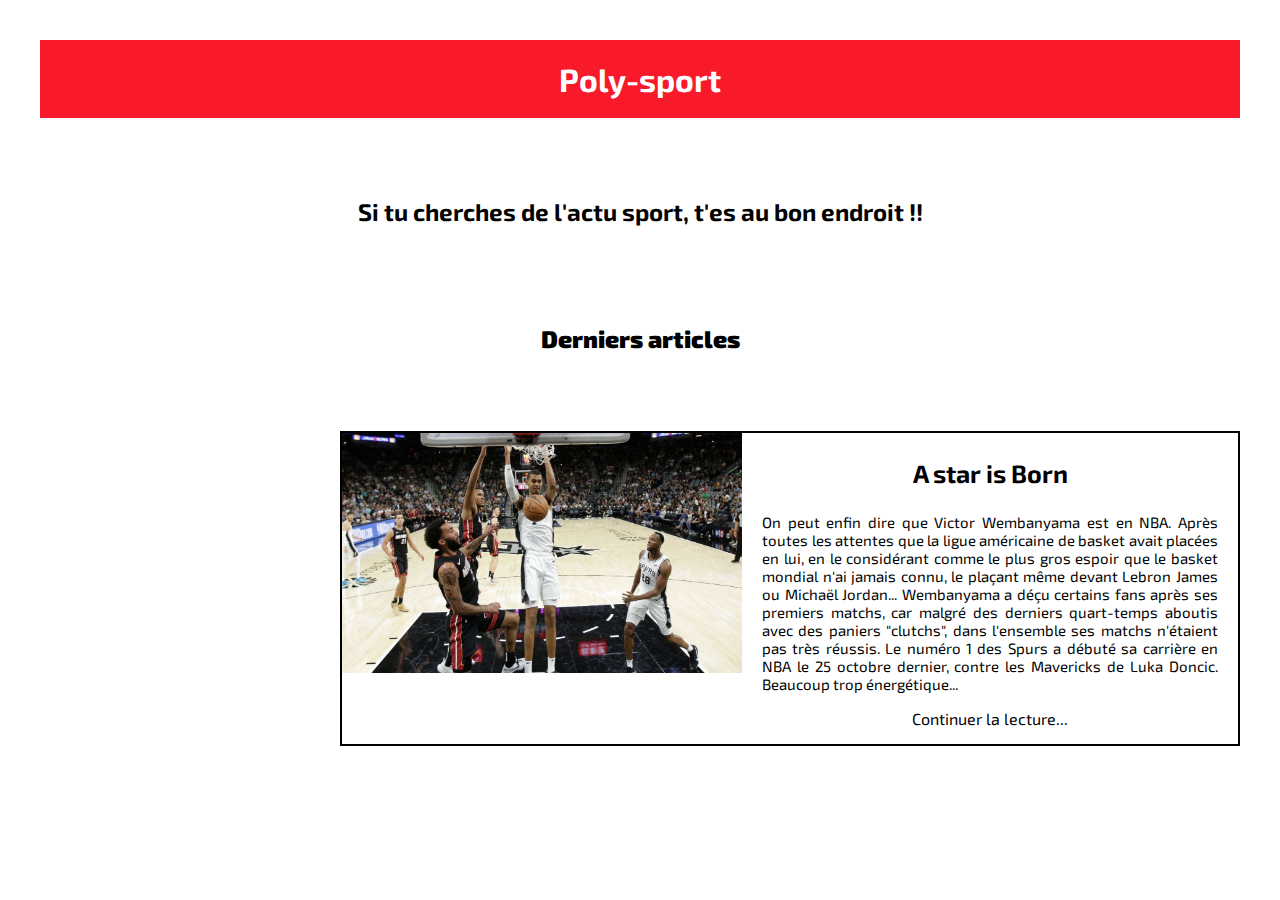
<file: index.html>
<html lang="fr">
<head>
<title><strong>A star is Born</strong></title>
<link rel="stylesheet" href="style.css">
<link rel="stylesheet" href="article_wemby.html">
<link rel="stylesheet" type="text/css" href="https://fonts.googleapis.com/css2?family=Nunito+Sans:opsz,wght@6..12,200&display=swap">
<link rel="stylesheet" type="text/css" href="https://fonts.googleapis.com/css2?family=Exo+2:wght@300&display=swap">
</head>
<body id="page_acceuil">

	<h1 id="titre_site">Poly-sport</strong></h1>
	<br></br>
			<h2>Si tu cherches de l'actu sport, t'es au bon endroit !!</h2>
			<br></br>
				<div class="page_de_présentation">
				<h2 id="articles"><strong>Derniers articles</strong></h2>
				<br></br>
					<div class="presentation_wemby">
					<img src="IMAGES/dunk_wemby.jpg" alt="Victor Wembanyama dunk face aux heat" id="dunk_wemby">
						<div class="inside_presentation_wemby">
						<p id="titre_wemby_acceuil"><strong>A star is Born</a></strong></p>
						<p id="paragraphe_acceuil">On peut enfin dire que Victor Wembanyama est en NBA. Après toutes les attentes que la ligue américaine de basket avait placées en lui, en le considérant comme le plus gros espoir que le basket mondial n'ai jamais connu, le plaçant même devant Lebron James ou Michaël Jordan... Wembanyama a déçu certains fans après ses premiers matchs, car malgré des derniers quart-temps aboutis avec des paniers "clutchs", dans l'ensemble ses matchs n'étaient pas très réussis. Le numéro 1 des Spurs a débuté sa carrière en NBA le 25 octobre dernier, contre les Mavericks de Luka Doncic. Beaucoup trop énergétique...</p>
					<p><a href="article_wemby.html" target="_blank" class="lien">Continuer la lecture...</p></div>
					</div>
				</div>
</body>
</html>
</file>
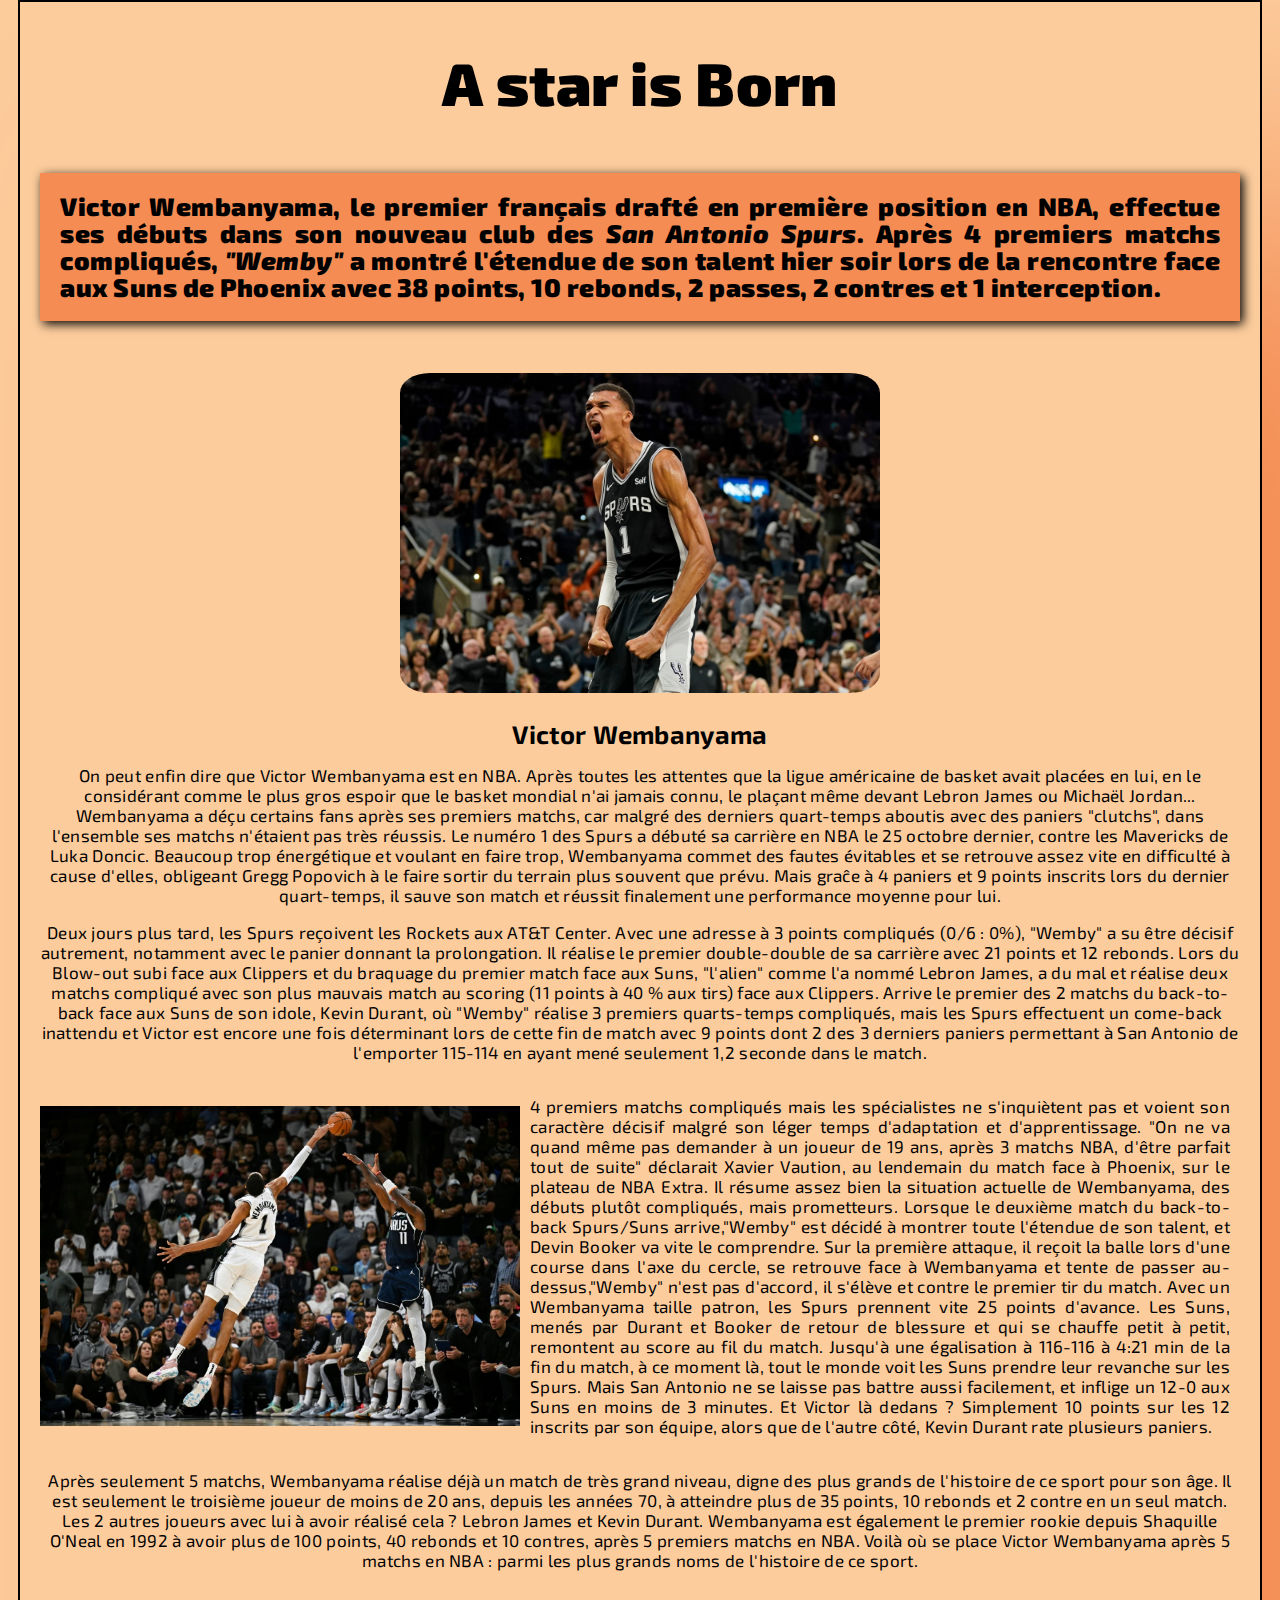
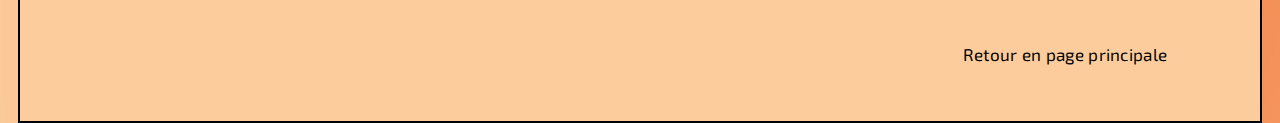
<file: article_wemby.html>
<html lang="fr">
<head>
<title><strong>A star is Born</strong></title>
<link rel="stylesheet" href="style.css">
<link rel="stylesheet" type="text/css" href="https://fonts.googleapis.com/css2?family=Nunito+Sans:opsz,wght@6..12,200&display=swap">
<link rel="stylesheet" type="text/css" href="https://fonts.googleapis.com/css2?family=Exo+2:wght@300&display=swap">
<link rel="stylesheet" href="index.html">
</head>

<body id="article_wemby">

	<h1 id="titre_wemby"><strong>A star is Born</strong></h1>
	<br>
		<h2 id="chapo_wemby"><strong>Victor Wembanyama, le premier français drafté en première position en NBA, effectue ses débuts dans son nouveau club des <em>San Antonio Spurs</em>. Après 4 premiers matchs compliqués, <em>"Wemby"</em> a montré l'étendue de son talent hier soir lors de la rencontre face aux Suns de Phoenix avec 38 points, 10 rebonds, 2 passes, 2 contres et 1 interception.</strong></h2>
	</br>
		<img src="IMAGES/wemby.jpg" alt="Victor Wembanyama montre les muscles après un gros dunk face aux Houston Rockets" id="Victor_Wembanyama">
		<h2 ><a href="https://fr.wikipedia.org/wiki/Victor_Wembanyama" target="_blank" id="lien_Victor">Victor Wembanyama</a></h2>

			<p>On peut enfin dire que Victor Wembanyama est en NBA. Après toutes les attentes que la ligue américaine de basket avait placées en lui, en le considérant comme le plus gros espoir que le basket mondial n'ai jamais connu, le plaçant même devant Lebron James ou Michaël Jordan... Wembanyama a déçu certains fans après ses premiers matchs, car malgré des derniers quart-temps aboutis avec des paniers "clutchs", dans l'ensemble ses matchs n'étaient pas très réussis. Le numéro 1 des Spurs a débuté sa carrière en NBA le 25 octobre dernier, contre les Mavericks de Luka Doncic. Beaucoup trop énergétique et voulant en faire trop, Wembanyama commet des fautes évitables et se retrouve assez vite en difficulté à cause d'elles, obligeant Gregg Popovich à le faire sortir du terrain plus souvent que prévu. Mais graĉe à 4 paniers et 9 points inscrits lors du dernier quart-temps, il sauve son match et réussit finalement une performance moyenne pour lui.</p>

			<p>Deux jours plus tard, les Spurs reçoivent les Rockets aux AT&T Center. Avec une adresse à 3 points compliqués (0/6 : 0%), "Wemby" a su être décisif autrement, notamment avec le panier donnant la prolongation. Il réalise le premier double-double de sa carrière avec 21 points et 12 rebonds. Lors du Blow-out subi face aux Clippers  et du braquage du premier match face aux Suns, "l'alien" comme l'a nommé Lebron James, a du mal et réalise deux matchs compliqué avec son plus mauvais match au scoring (11 points à 40 % aux tirs) face aux Clippers. Arrive le premier des 2 matchs du back-to-back face aux Suns de son idole, Kevin Durant, où "Wemby" réalise 3 premiers quarts-temps compliqués, mais les Spurs effectuent un come-back inattendu et Victor est encore une fois déterminant lors de cette fin de match avec 9 points dont 2 des 3 derniers paniers permettant à San Antonio de l'emporter 115-114 en ayant mené seulement 1,2 seconde dans le match.</p>
			<div class="wemby_mavs">
				<p ><img src="IMAGES/wemby_mavs.jpg" alt="Wembanyama dunk face aux Mavs" id="wemby_gauche_article"></p>
				<p id="wemby_texte_photo">4 premiers matchs compliqués mais les spécialistes ne s'inquiètent pas et voient son caractère décisif malgré son léger temps d'adaptation et d'apprentissage. "On ne va quand même pas demander à un joueur de 19 ans, après 3 matchs NBA, d'être parfait tout de suite" déclarait Xavier Vaution, au lendemain du match face à Phoenix, sur le plateau de NBA Extra. Il résume assez bien la situation actuelle de Wembanyama, des débuts plutôt compliqués, mais prometteurs. Lorsque le deuxième match du back-to-back Spurs/Suns arrive,"Wemby" est décidé à montrer toute l'étendue de son talent, et Devin Booker va vite le comprendre. Sur la première attaque, il reçoit la balle lors d'une course dans l'axe du cercle, se retrouve face à Wembanyama et tente de passer au-dessus,"Wemby" n'est pas d'accord, il s'élève et contre le premier tir du match. Avec un Wembanyama taille patron, les Spurs prennent vite 25 points d'avance. Les Suns, menés par Durant et Booker  de retour de blessure et qui se chauffe petit à petit, remontent au score au fil du match. Jusqu'à une égalisation à 116-116 à 4:21 min de la fin du match, à ce moment là, tout le monde voit les Suns prendre leur revanche sur les Spurs. Mais San Antonio ne se laisse pas battre aussi facilement, et inflige un 12-0 aux Suns en moins de 3 minutes. Et Victor là dedans ? Simplement 10 points sur les 12 inscrits par son équipe, alors que de l'autre côté, Kevin Durant rate plusieurs paniers.</p>
			</div>

			<p>Après seulement 5 matchs, Wembanyama réalise déjà un match de très grand niveau, digne des plus grands de l'histoire de ce sport pour son âge. Il est seulement le troisième joueur de moins de 20 ans, depuis les années 70, à atteindre plus de 35 points, 10 rebonds et 2 contre en un seul match. Les 2 autres joueurs avec lui à avoir réalisé cela ? Lebron James et Kevin Durant. Wembanyama est également le premier rookie depuis Shaquille O'Neal en 1992 à avoir plus de 100 points, 40 rebonds et 10 contres, après 5 premiers matchs en NBA. Voilà où se place Victor Wembanyama après 5 matchs en NBA : parmi les plus grands noms de l'histoire de ce sport.</p>
			<br></br>
			<p ><a href="index.html" target="blank" id="retour">Retour en page principale</p>
</body>
</html>
</file>
<file: style.css>
#page_acceuil{
	text-align:center;
	margin: 40px;
	font-family: 'Exo 2';
}
#articles{
	text-align: center;
	margin: 40px;
}
#titre_site{
	background-color: #F8192A;
	padding :20px;
	color: white;
}
.presentation_wemby{
	display: flex;
	justify-content: space-between;
	border: 2px solid black;
	margin-left: 300px;
}
.presentation_wemby #titre_wemby_acceuil{
	padding: 1.7px auto;
	text-align: center;
	font-size: 25px;
}
.presentation_wemby #paragraphe_acceuil{
	padding-left: 20px;
	padding-right: 20px;
	text-align: justify;
	font-size: 15px;
}
.presentation_wemby #dunk_wemby{
	width: 400px;
	height: 240px;
}
#article_wemby{
	background:#FCCC9C;
	font-family:'Exo 2';
	text-align: center;
	font-size: 17px;
	line-height: 20px;
	letter-spacing: 0.3px;
	width: 1200px;
	margin: 0 auto;
	padding:70px 20px 20px 20px;
	box-shadow:200px 200px 500px #F48C54;
	border:2px solid black;
}
#titre_wemby{
	font-size: 60px;
}
#chapo_wemby{
	background-color: #F48C54;
	line-height: 27px;
	letter-spacing: 0.5px;
	text-align: justify;
	padding: 20px;
	box-shadow: 3px 3px 10px rgb(0, 0, 0, 1.0);
}
#Victor_Wembanyama {
	width:480px;
	heigh:360px;
	padding:10px 0px 10px 0px;
	border-radius: 30px;
}
#lien_Victor{
	text-decoration: none;
	color: black;
}
#lien_Victor:hover{
	color: #7C7C7C;
	text-decoration: underline;
}

.wemby_mavs{
	display: flex;
	justify-content: space-between;
	width: 100%;
}
.wemby_mavs #wemby_gauche_article{
	width: 480px;
	height: 320px;
	margin-top: 10px;
}
.wemby_mavs #wemby_texte_photo{
	text-align: justify;
	padding-left: 10px;
	padding-right: 10px;
}

#retour{
	text-decoration: none;
	color: black;
	padding-left: 850px;
	padding-top: 30px;
}

#retour:hover{
	color: #7C7C7C;
	text-decoration: underline;
}

.lien{
	text-decoration: none;
	color: black;
}

.lien:hover{
	color: #7C7C7C;
	text-decoration: underline;
}
</file>
